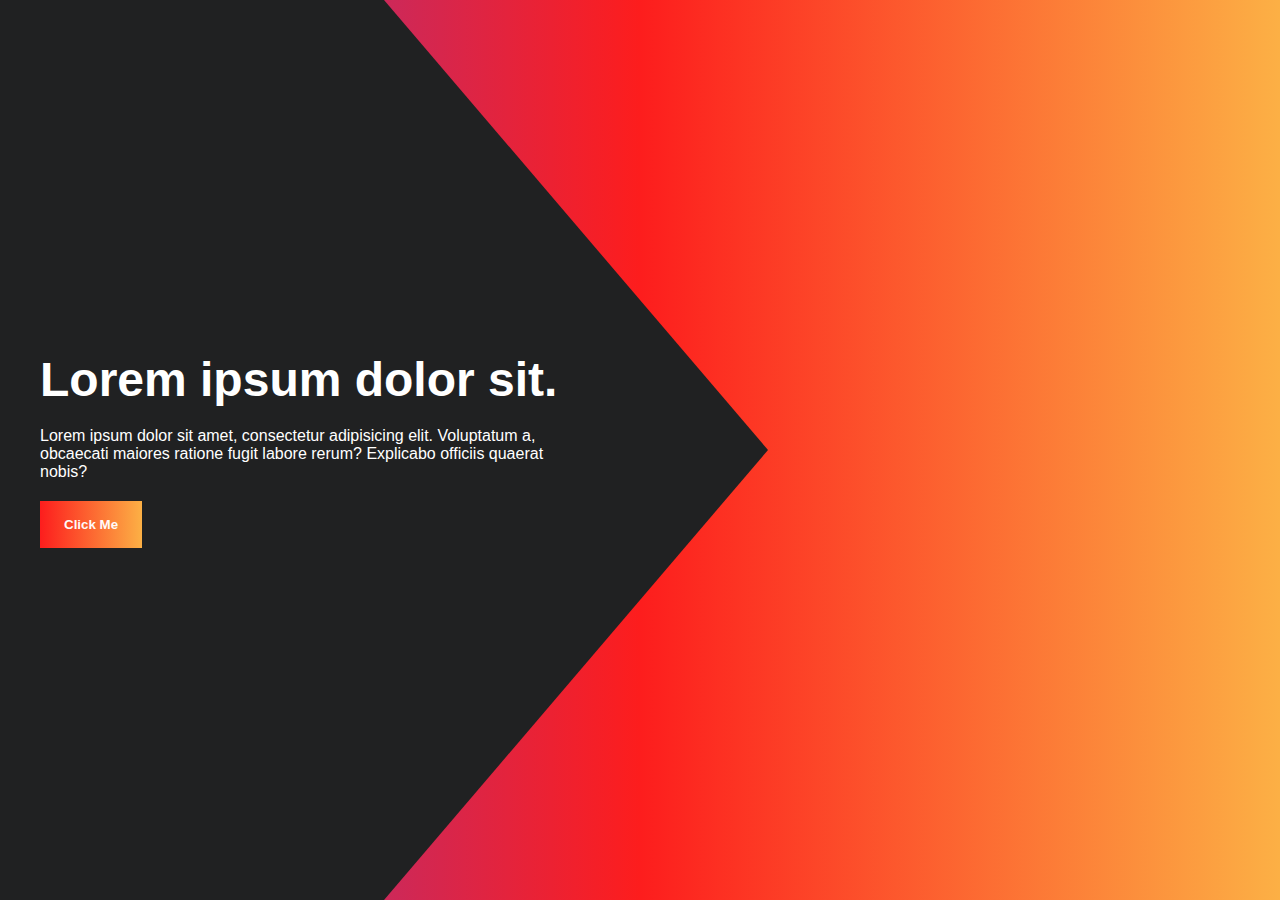
<file: index.html>
<!DOCTYPE html>
<html lang="en">

<head>
    <meta charset="UTF-8">
    <meta http-equiv="X-UA-Compatible" content="IE=edge">
    <meta name="viewport" content="width=device-width, initial-scale=1.0">
    <title>Anim Hero</title>
    <link rel="stylesheet" href="style.css">
</head>

<body>

    <section class="hero">


        <div class="hero__inner">

            <div class="hero__triangleLayer">

                <h1>Lorem ipsum dolor sit.</h1>
                <p>Lorem ipsum dolor sit amet, consectetur adipisicing elit. Voluptatum a, obcaecati maiores ratione fugit labore rerum? Explicabo officiis quaerat nobis?</p>
                <button>Click Me</button>

            </div>


        </div>

    </section>


</body>
<script>
    let hero = document.querySelector('.hero')


    for (let i = 0; i < 1000; i++) {
        hero.innerHTML += `
    <div class="block"></div>
    `
    }

    let block = document.querySelectorAll('.block')


    for (let i = 0; i < 1000; i++) {
        // block[i].style.background = `rgb(${i*145%256} , ${i*999%256} ,${i*111%256})`;
        block[i].style.animationDelay = `${i*Math.random() * .1}s`;
        if (i % 2 == 1) {
            block[i].classList.add('block-odd')
            block[i].style.marginLeft = "-4.85vw"
        } else {
            block[i].style.marginLeft = "1px"
        }

        block[i].style.marginBottom = "1px"

    }
</script>

</html>
</file>
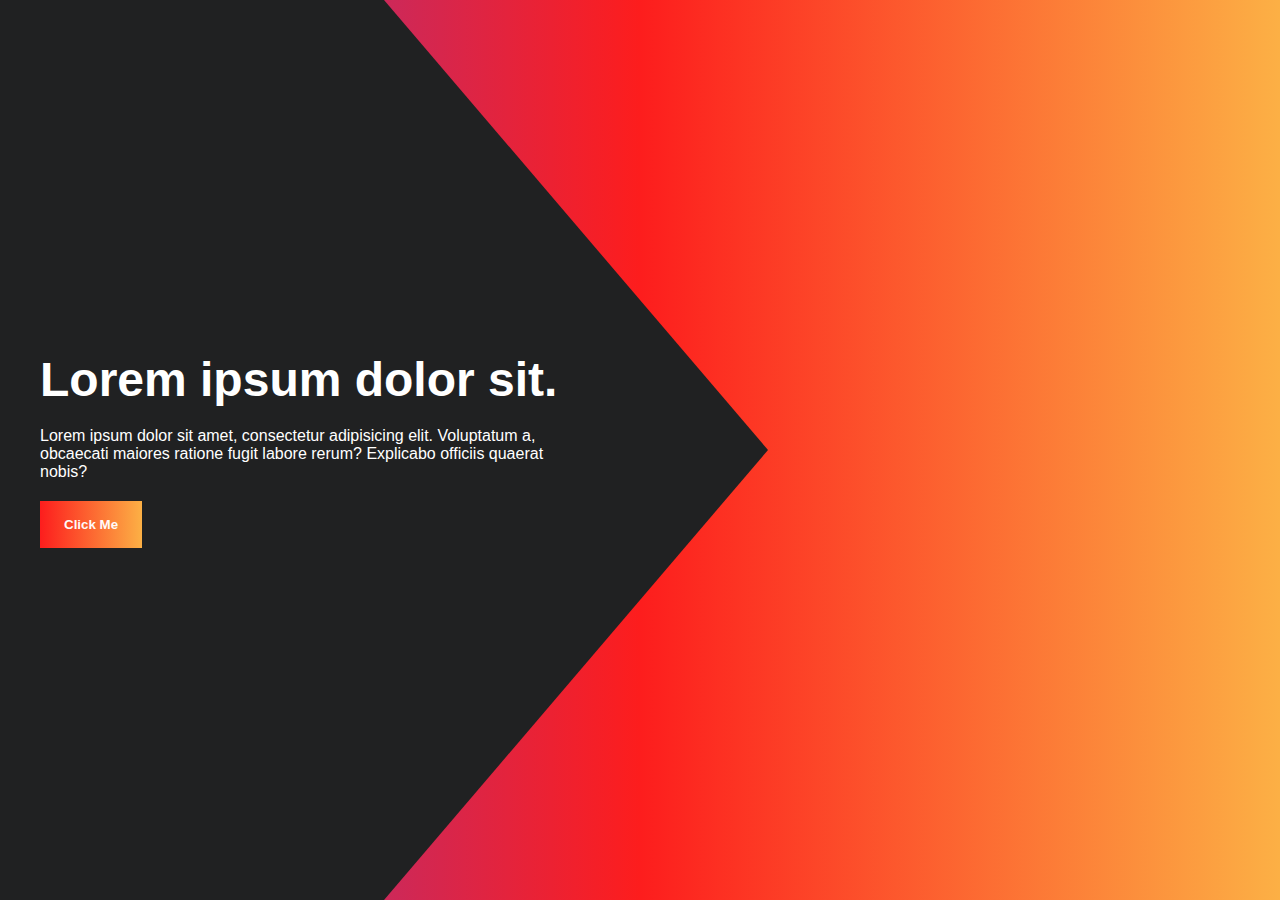
<file: Anim/index.html>
<!DOCTYPE html>
<html lang="en">

<head>
    <meta charset="UTF-8">
    <meta http-equiv="X-UA-Compatible" content="IE=edge">
    <meta name="viewport" content="width=device-width, initial-scale=1.0">
    <title>Document</title>
    <link rel="stylesheet" href="style.css">
</head>

<body>

    <section class="hero">


        <div class="hero__inner">

            <div class="hero__triangleLayer">

                <h1>Lorem ipsum dolor sit.</h1>
                <p>Lorem ipsum dolor sit amet, consectetur adipisicing elit. Voluptatum a, obcaecati maiores ratione
                    fugit labore rerum? Explicabo officiis quaerat nobis?</p>
                <button>Click Me</button>

            </div>


        </div>

    </section>


</body>
<script>

let hero = document.querySelector('.hero')


for(let i = 0 ; i <1000 ; i++){
    hero.innerHTML += `
    <div class="block"></div>
    ` 
}

let block = document.querySelectorAll('.block')


for(let i = 0 ; i <1000 ; i++){
    // block[i].style.background = `rgb(${i*145%256} , ${i*999%256} ,${i*111%256})`;
    block[i].style.animationDelay = `${i*0.05}s`;
    if(i%2==1){
        block[i].classList.add('block-odd')
        block[i].style.marginLeft = "-4.85vw"
    }else{
        block[i].style.marginLeft = "1px"
    }

    block[i].style.marginBottom = "1px"

}

</script>

</html>
</file>
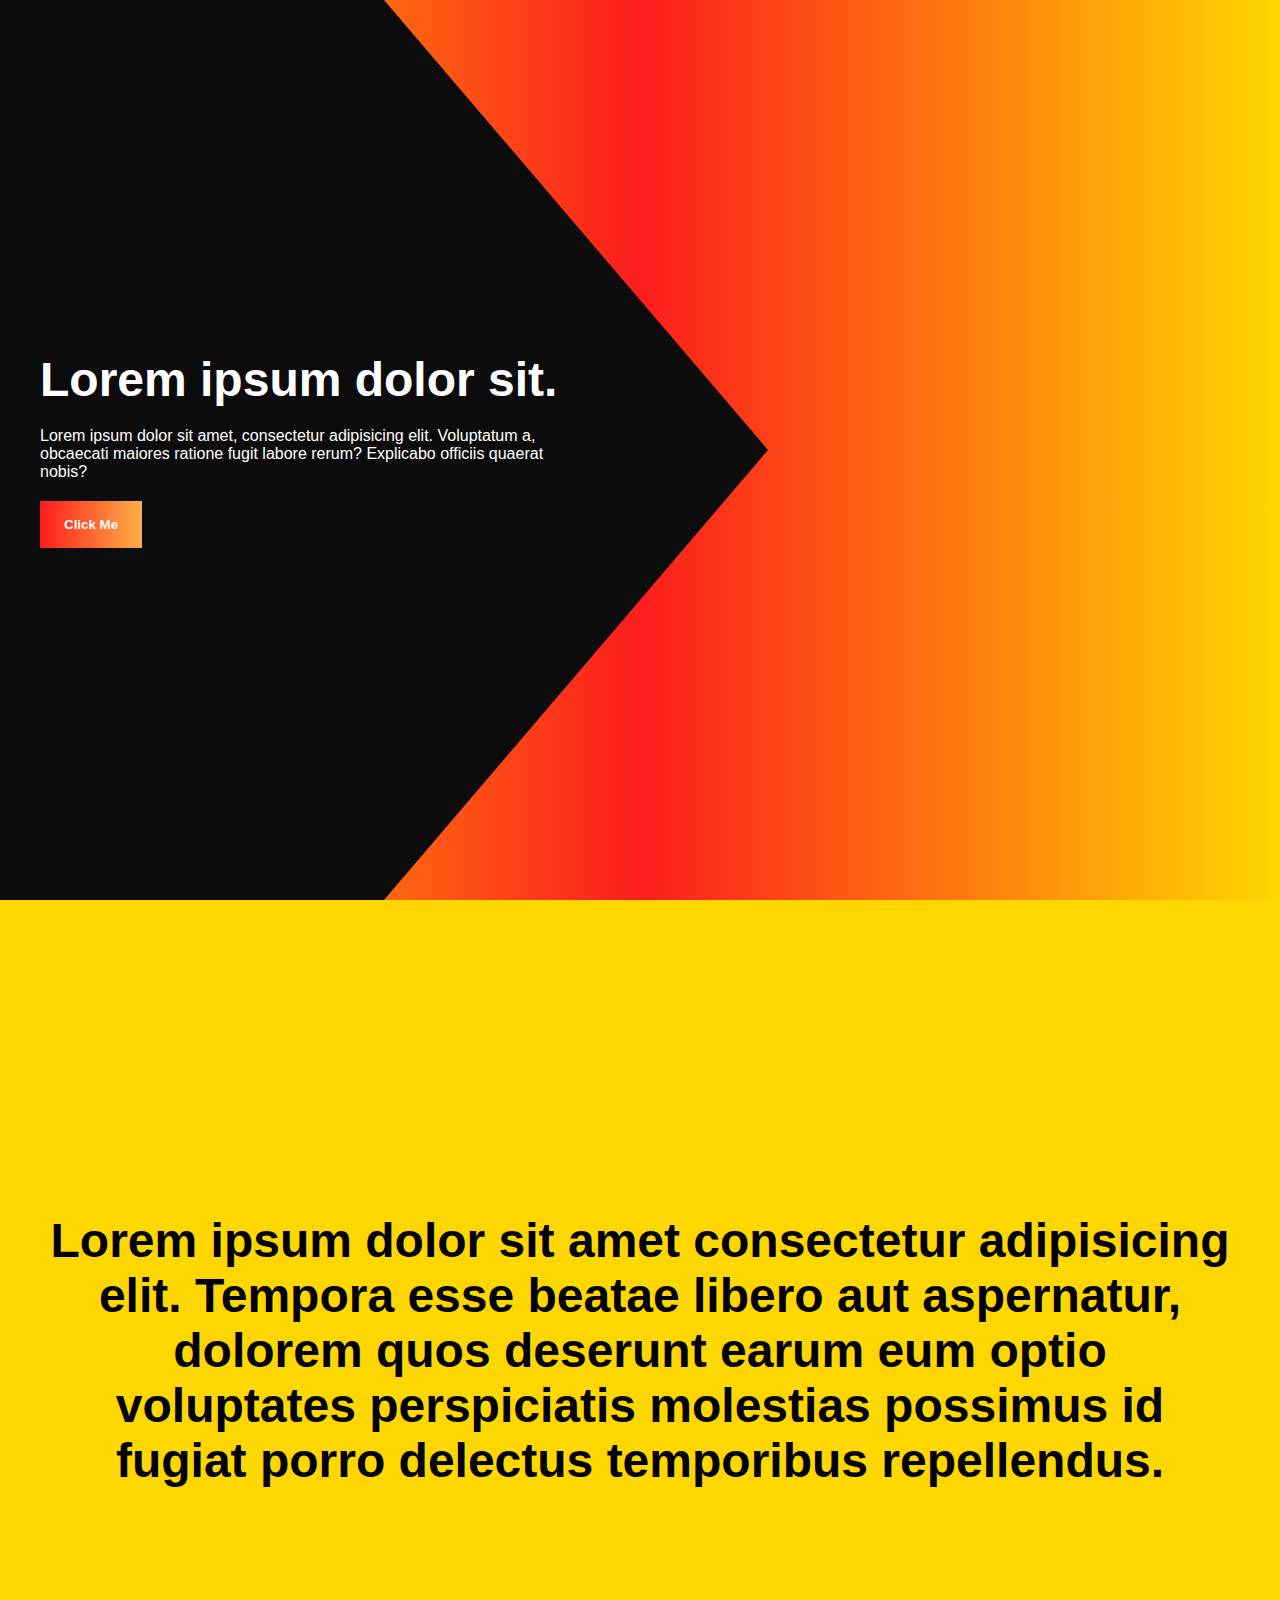
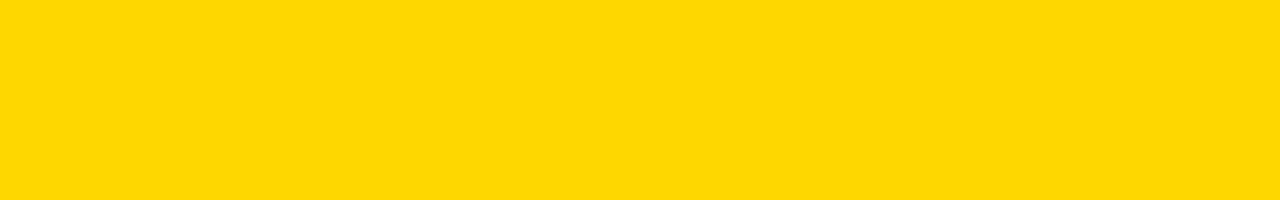
<file: demo2/index.html>
<!DOCTYPE html>
<html lang="en">

<head>
    <meta charset="UTF-8">
    <meta http-equiv="X-UA-Compatible" content="IE=edge">
    <meta name="viewport" content="width=device-width, initial-scale=1.0">
    <title>Document</title>
    <link rel="stylesheet" href="./style.css">
</head>

<body>

    <section class="hero">


        <div class="hero__inner">

            <div class="hero__triangleLayer">

                <h1>Lorem ipsum dolor sit.</h1>
                <p>Lorem ipsum dolor sit amet, consectetur adipisicing elit. Voluptatum a, obcaecati maiores ratione fugit labore rerum? Explicabo officiis quaerat nobis?</p>
                <button>Click Me</button>

            </div>


        </div>

    </section>

    <section class="about">
        <p>Lorem ipsum dolor sit amet consectetur adipisicing elit. Tempora esse beatae libero aut aspernatur, dolorem quos deserunt earum eum optio voluptates perspiciatis molestias possimus id fugiat porro delectus temporibus repellendus.
        </p>
    </section>


</body>
<script>
    let hero = document.querySelector('.hero')


    for (let i = 1; i < 1200; i++) {
        hero.innerHTML += `
        <div class="block"></div>
        `
    }

    let block = document.querySelectorAll('.block')
    let size = 4.85
    let sum = 0 // final animation delay for gray to color

    for (let i = 0; i < 1200; i++) {
        let current = i * Math.random() * .01
        sum += current

        // block[i].style.background = `rgb(${i*145%256} , ${i*999%256} ,${i*111%256})`;
        try {
            block[i].style.animationDelay = `${current}s`;
            // console.log(sum)
            if (i % 2 == 0) {
                if (i % 4 == 0) {
                    block[i].classList.add('block-4')
                } else {
                    block[i].classList.add('block-2')
                }
            } else {
                if (i % 4 == 1) {
                    block[i].classList.add('block-1')
                } else {
                    block[i].classList.add('block-3')
                }
            }
            block[i].style.margin = "1px"

        } catch {
            console.warn(`${i} is out of bound`)
        }


    }

    setTimeout(function() {
        document.querySelectorAll('.block').forEach(elem => elem.style.filter = "blur(0)")
    }, sum);
</script>

</html>
</file>
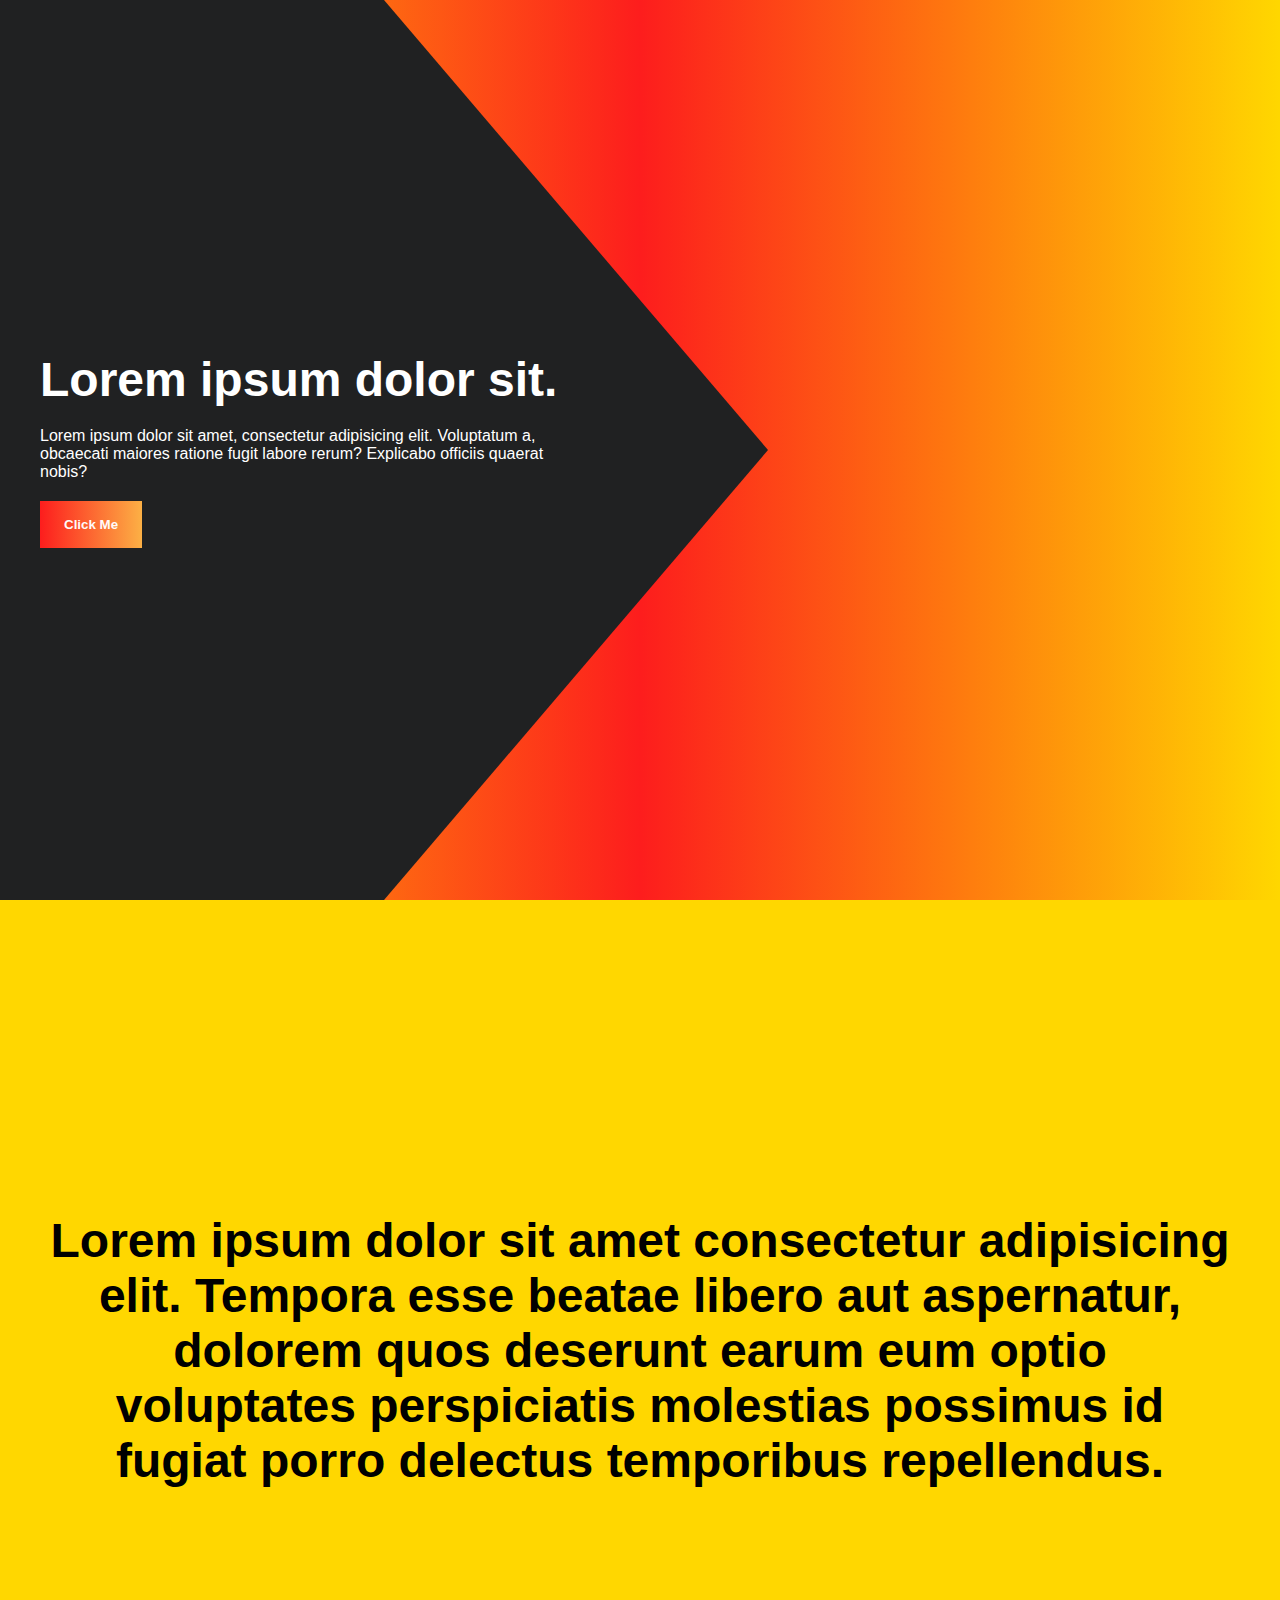
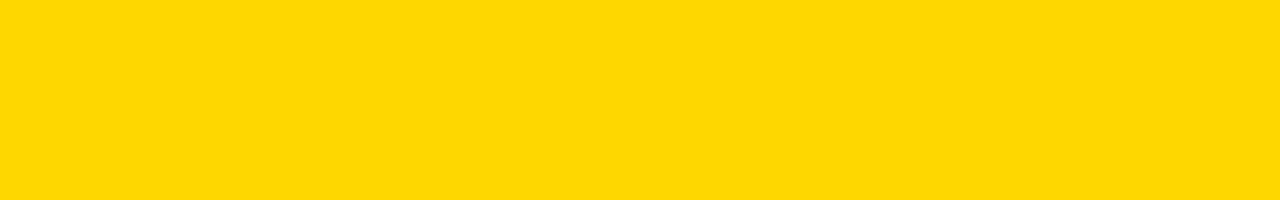
<file: demo4/index.html>
<!DOCTYPE html>
    <html lang="en">

    <head>
        <meta charset="UTF-8">
        <meta http-equiv="X-UA-Compatible" content="IE=edge">
        <meta name="viewport" content="width=device-width, initial-scale=1.0">
        <title>Document</title>
        <link rel="stylesheet" href="./style.css">
    </head>

    <body>

        <section class="hero">


            <div class="hero__inner">

                <div class="hero__triangleLayer">

                    <h1>Lorem ipsum dolor sit.</h1>
                    <p>Lorem ipsum dolor sit amet, consectetur adipisicing elit. Voluptatum a, obcaecati maiores ratione fugit labore rerum? Explicabo officiis quaerat nobis?</p>
                    <button>Click Me</button>

                </div>


            </div>

        </section>

        <section class="about">
            <p>Lorem ipsum dolor sit amet consectetur adipisicing elit. Tempora esse beatae libero aut aspernatur, dolorem quos deserunt earum eum optio voluptates perspiciatis molestias possimus id fugiat porro delectus temporibus repellendus.</p>
        </section>


    </body>
    <script>
        let hero = document.querySelector('.hero')


        for (let i = 1; i < 1200; i++) {
            hero.innerHTML += `
        <div class="block"></div>
        `
        }

        let block = document.querySelectorAll('.block')
        let size = 4.85

        for (let i = 1; i < 1200; i++) {
            // block[i].style.background = `rgb(${i*145%256} , ${i*999%256} ,${i*111%256})`;
            block[i].style.animationDelay = `${i*Math.random() * .005}s`;

            if (i % 2 == 0) {
                if (i % 4 == 0) {
                    block[i].classList.add('block-4')
                } else {
                    block[i].classList.add('block-2')
                }
            } else {
                if (i % 4 == 1) {
                    block[i].classList.add('block-1')
                } else {
                    block[i].classList.add('block-3')
                }
            }

            block[i].style.margin = "1px"

        }
    </script>

    </html>
</file>
<file: style.css>
*{
    margin: 0;
    padding: 0;
    box-sizing: border-box;
    font-family: 'Arial';
}


.hero{
    position:  absolute;
    top: 0;
    left: 0;
    width: 100%;
    height: 100%;
    overflow: hidden;
    /* background: url(download.jpg); */
    background: rgb(131,58,180);
    background: linear-gradient(90deg, rgba(131,58,180,1) 0%, rgba(253,29,29,1) 50%, rgba(252,176,69,1) 100%);
    display: flex;
    flex-wrap: wrap;
    justify-content: space-between;
}

.hero__inner{
    min-height: 100vh;
    background: rgb(32, 33, 34);
    display: flex;
    align-items: center;
    padding: 40px;
    max-width: 60vw;
    clip-path: polygon(50% 0%, 100% 50%, 50% 100%, 0 100%, 0 0);
    padding-right: 15vw;
    position: absolute;
    z-index: 6;
}

.hero__inner h1{
    font-size: 3rem;
    color: white;
}


.hero__inner p{
    color: white;
    padding: 20px 0 ;
}

.hero__inner button{
    padding: 1rem 1.5rem;
    background: linear-gradient(90deg, rgba(253,29,29,1) , rgba(252,176,69,1) 100%);
    color: snow;
    border: 0;
    font-weight: bold;
}


.block{
    position: relative;
    display: block;
    width: 4.98vw;
    height: 4.98vw;
    clip-path: polygon(0 0, 0 100%, 100% 100%);
    /* margin: 1px; */
    animation: my-scale-up 50ms ease-out forwards ;
}

.block-odd{
    clip-path: polygon(100% 0, 0 0, 100% 100%);
    animation: my-scale-up 200ms ease-out forwards;
}

@keyframes my-scale-up {
    0%{
        opacity: 0;
        /* transform: scale(0); */
    }

    50%{
        opacity: 1;
        background: url(download.jpg);
        background-size: cover;
        background-position: center;
        background-attachment: fixed;
    }

    100%{
        opacity: 1;
        background: url(download.jpg);
        background-size: cover;
        background-position: center;
        background-attachment: fixed;
    }

}



@keyframes back-to-color {
    0%{
        transform: scale(1);
        background: url(download.jpg);
        background-size: cover;
        background-position: center;
        background-attachment: fixed;
    }

    100%{
        background: violet;
        background-size: cover;
        background-position: center;
        background-attachment: fixed;
    }

}
</file>
<file: Anim/style.css>
*{
    margin: 0;
    padding: 0;
    box-sizing: border-box;
    font-family: 'Arial';
}


.hero{
    position:  absolute;
    top: 0;
    left: 0;
    width: 100%;
    height: 100%;
    overflow: hidden;
    /* background: url(download.jpg); */
    background: rgb(131,58,180);
    background: linear-gradient(90deg, rgba(131,58,180,1) 0%, rgba(253,29,29,1) 50%, rgba(252,176,69,1) 100%);
    display: flex;
    flex-wrap: wrap;
    justify-content: space-between;
}

.hero__inner{
    min-height: 100vh;
    background: rgb(32, 33, 34);
    display: flex;
    align-items: center;
    padding: 40px;
    max-width: 60vw;
    clip-path: polygon(50% 0%, 100% 50%, 50% 100%, 0 100%, 0 0);
    padding-right: 15vw;
    position: absolute;
    z-index: 6;
}

.hero__inner h1{
    font-size: 3rem;
    color: white;
}


.hero__inner p{
    color: white;
    padding: 20px 0 ;
}

.hero__inner button{
    padding: 1rem 1.5rem;
    background: linear-gradient(90deg, rgba(253,29,29,1) , rgba(252,176,69,1) 100%);
    color: snow;
    border: 0;
    font-weight: bold;
}


.block{
    position: relative;
    display: block;
    width: 4.98vw;
    height: 4.98vw;
    clip-path: polygon(0 0, 0 100%, 100% 100%);
    /* margin: 1px; */
    animation: my-scale-up 50ms ease-out forwards;
}

.block-odd{
    clip-path: polygon(100% 0, 0 0, 100% 100%);
    animation: my-scale-up 200ms ease-out forwards;
}

@keyframes my-scale-up {
    0%{
        opacity: 0;
        /* transform: scale(0); */
    }

    50%{
        opacity: .5;
        transform: scale(.5);
        background: url(download.jpg);
        background-size: cover;
        background-position: center;
        background-attachment: fixed;
    }

    100%{
        opacity: 1;
        transform: scale(1);
        background: url(download.jpg);
        background-size: cover;
        background-position: center;
        background-attachment: fixed;
    }

}
</file>
<file: demo2/style.css>
* {
    margin: 0;
    padding: 0;
    box-sizing: border-box;
    font-family: 'Arial';
}

.hero {
    position: relative;
    top: 0;
    left: 0;
    width: 100%;
    height: 100vh;
    overflow: hidden;
    /* background: url(https://raw.githubusercontent.com/singhkunal2050/Anim-Hero/gh-pages/download.jpg); */
    background: rgb(131, 58, 180);
    background: linear-gradient(90deg, gold 0%, rgba(253, 29, 29, 1) 50%, gold 100%);
    display: flex;
    flex-wrap: wrap;
    justify-content: flex-end;
}

.hero__inner {
    min-height: 100vh;
    background: rgb(12, 12, 12);
    display: flex;
    align-items: center;
    padding: 40px;
    max-width: 60vw;
    clip-path: polygon(50% 0%, 100% 50%, 50% 100%, 0 100%, 0 0);
    padding-right: 15vw;
    position: absolute;
    left: 0;
    z-index: 6;
    /*     opacity: 0; */
}

@media(max-width:728px) {
    .hero__inner {
        background: rgba(29, 29, 29, 0.986);
        clip-path: polygon(50% 0%, 100% 50%, 50% 100%, 0 100%, 0 0);
        max-width: 100%;
    }
}

.hero__inner h1 {
    font-size: 3rem;
    color: white;
}

.hero__inner p {
    color: white;
    padding: 20px 0;
}

.hero__inner button {
    padding: 1rem 1.5rem;
    background: linear-gradient(90deg, rgba(253, 29, 29, 1), rgba(252, 176, 69, 1) 100%);
    color: snow;
    border: 0;
    font-weight: bold;
}

.block {
    position: relative;
    display: block;
    width: 6vw;
    height: 6vw;
    clip-path: polygon(0 0, 0% 100%, 50% 50%);
    /* margin: 1px; */
    animation: my-scale-up 50ms ease-out forwards;
    margin: 0 !important;
    filter: grayscale(1);
}

.block-1 {
    margin-left: 0 !important;
}

.block-2 {
    clip-path: polygon(0 0, 100% 0, 50% 50%);
    animation: my-scale-up 200ms ease-out forwards;
    margin-left: -5.9vw !important;
}

.block-3 {
    animation: my-scale-up 150ms ease-out forwards;
    clip-path: polygon(100% 100%, 100% 0, 50% 50%);
    margin-left: -5.9vw !important;
}

.block-4 {
    animation: my-scale-up 100ms ease-out forwards;
    clip-path: polygon(100% 100%, 0 100%, 50% 50%);
    margin-left: -6.1vw !important;
}

@keyframes my-scale-up {
    0% {
        opacity: 0;
        /* transform: scale(0); */
    }
    50% {
        /*         transform:skew(45deg ,0); causes edge case for firefox */
        opacity: 1;
        background: url(https://raw.githubusercontent.com/singhkunal2050/Anim-Hero/gh-pages/download.jpg);
        background-size: cover;
        background-position: center;
        background-attachment: fixed;
    }
    100% {
        opacity: 1;
        background: url(https://raw.githubusercontent.com/singhkunal2050/Anim-Hero/gh-pages/download.jpg);
        background-size: cover;
        background-position: center;
        background-attachment: fixed;
    }
}

.about {
    min-height: 100vh;
    background: gold;
    display: grid;
    place-items: center;
    text-align: center;
    padding: 50px;
}

.about p {
    font-size: 3rem;
    font-weight: bold;
}

@media(max-width:728px) {
    .block {
        width: 12vw;
        height: 12vw;
    }
    .block-1 {
        margin-left: 0 !important;
    }
    .block-2 {
        margin-left: -11.9vw !important;
    }
    .block-3 {
        margin-left: -11.9vw !important;
    }
    .block-4 {
        margin-left: -12vw !important;
    }
}
</file>
<file: demo4/style.css>
* {
    margin: 0;
    padding: 0;
    box-sizing: border-box;
    font-family: 'Arial';
}

.hero {
    position: relative;
    top: 0;
    left: 0;
    width: 100%;
    height: 100vh;
    overflow: hidden;
    /* background: url(https://raw.githubusercontent.com/singhkunal2050/Anim-Hero/gh-pages/download.jpg); */
    background: rgb(131, 58, 180);
    background: linear-gradient(90deg, gold 0%, rgba(253, 29, 29, 1) 50%, gold 100%);
    display: flex;
    flex-wrap: wrap;
    justify-content: flex-end;
}

.hero__inner {
    min-height: 100vh;
    background: rgb(32, 33, 34);
    display: flex;
    align-items: center;
    padding: 40px;
    max-width: 60vw;
    clip-path: polygon(50% 0%, 100% 50%, 50% 100%, 0 100%, 0 0);
    padding-right: 16vw;
    position: absolute;
    left:0;
    z-index: 6;
/*     opacity: 0; */
}

@media(max-width:728px) {
    .hero__inner {
        background: brown;
        clip-path: unset;
        max-width: 100vw;
    }
}

.hero__inner h1 {
    font-size: 3rem;
    color: white;
}

.hero__inner p {
    color: white;
    padding: 20px 0;
}

.hero__inner button {
    padding: 1rem 1.5rem;
    background: linear-gradient(90deg, rgba(253, 29, 29, 1), rgba(252, 176, 69, 1) 100%);
    color: snow;
    border: 0;
    font-weight: bold;
}

.block {
    position: relative;
    display: block;
    width: 2vw;
    height: 2vw;
    clip-path: polygon(0 0, 0% 100%, 50% 50%);
    /* margin: 1px; */
    animation: my-scale-up 50ms ease-out forwards;
    margin: 0 !important;
}

.block-1 {
    margin-left: 0 !important;
}

.block-2 {
    clip-path: polygon(0 0, 100% 0, 50% 50%);
    animation: my-scale-up 200ms ease-out forwards;
    margin-left: -2vw !important;
}

.block-3 {
    animation: my-scale-up 150ms ease-out forwards;
    clip-path: polygon(100% 100%, 100% 0, 50% 50%);
    margin-left: -2vw !important;
}

.block-4 {
    animation: my-scale-up 100ms ease-out forwards;
    clip-path: polygon(100% 100%, 0 100%, 50% 50%);
    margin-left: -2vw !important;
}

@keyframes my-scale-up {
    0% {
        opacity: 0;
        /* transform: scale(0); */
    }
    50% {
/*         transform:skew(45deg ,0); causes edge case for firefox */
      opacity: 1;
        background: url(https://raw.githubusercontent.com/singhkunal2050/Anim-Hero/gh-pages/download.jpg);
        background-size: cover;
        background-position: center;
        background-attachment: fixed;
    }
    100% {
        opacity: 1;
        background: url(https://raw.githubusercontent.com/singhkunal2050/Anim-Hero/gh-pages/download.jpg);
        background-size: cover;
        background-position: center;
        background-attachment: fixed;
        filter: none;
    }
}

@keyframes back-to-color {
    0% {
        transform: scale(1);
        background: url(https://raw.githubusercontent.com/singhkunal2050/Anim-Hero/gh-pages/download.jpg);
        background-size: cover;
        background-position: center;
        background-attachment: fixed;
    }
    100% {
        background: violet;
        background-size: cover;
        background-position: center;
        background-attachment: fixed;
    }
}

.about {
    min-height: 100vh;
    background: gold;
    display: grid;
    place-items: center;
    text-align: center;
    padding: 50px;
}

.about p {
    font-size: 3rem;
    font-weight: bold;
}
</file>
